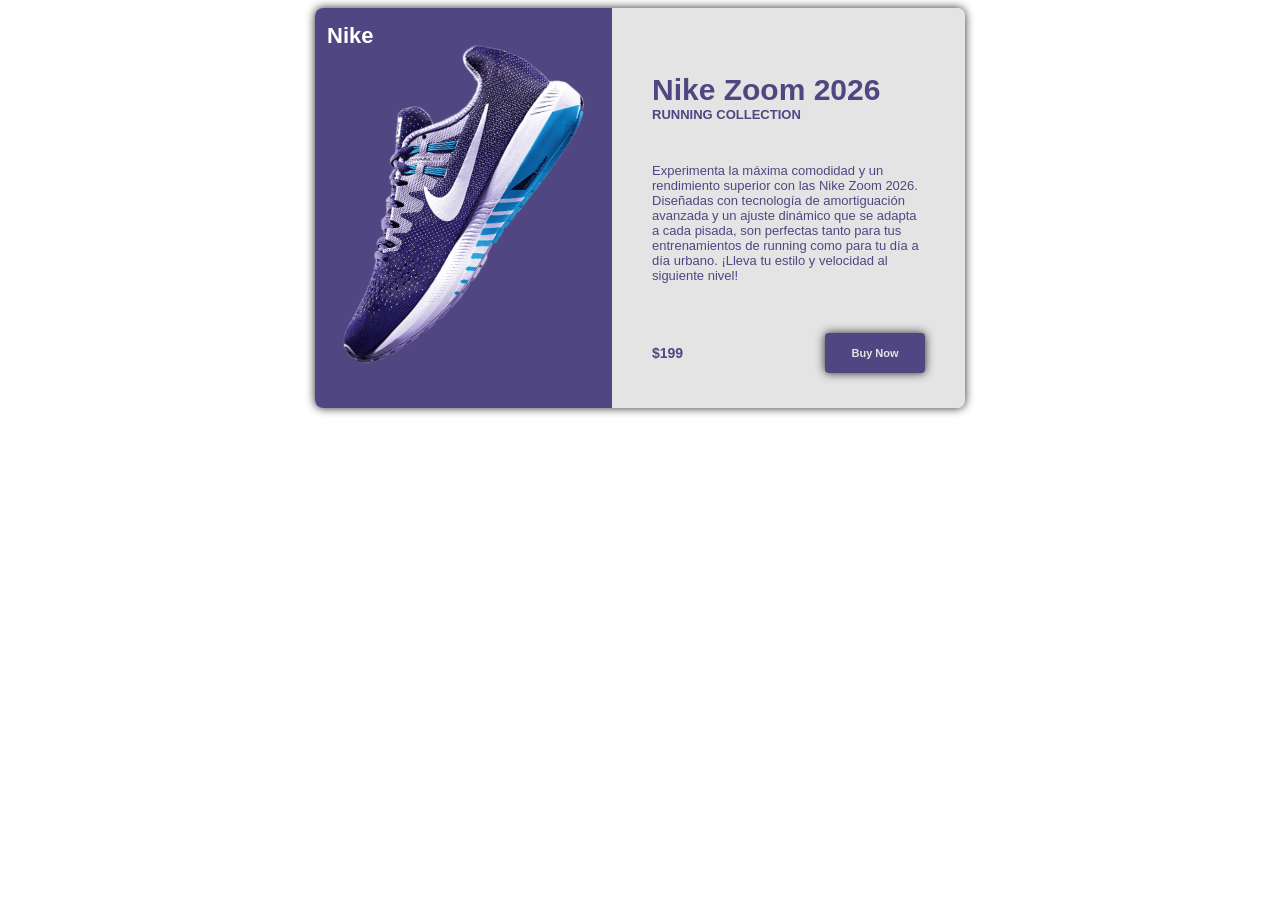
<file: 11 proyecto/index.html>
<!DOCTYPE html>
<html lang="en">
<head>
    <meta charset="UTF-8">
    <meta name="viewport" content="width=device-width, initial-scale=1.0">
    <title>Product</title>

    <link rel="stylesheet" href="style.css">
</head>
<body>
    <merchandise-card
        brand = "Nike"
        prod_img = "./img1.png"
        alt_img = "Imagen producto"
        name = "Nike Zoom 2026"
        model = "Running Collection"
        price = "$199"
        name_button = "Buy Now"
        effect_3d = "true"
    >
        Experimenta la máxima comodidad y un rendimiento superior con las Nike Zoom 2026. Diseñadas con tecnología de amortiguación avanzada y un ajuste dinámico que se adapta a cada pisada, son perfectas tanto para tus entrenamientos de running como para tu día a día urbano. ¡Lleva tu estilo y velocidad al siguiente nivel!
    </merchandise-card>

    <script type="module" src="my-project.js"></script>
</body>
</html>
</file>
<file: 11 proyecto/style.css>
/* css no sirve todo opera con el :host en .js*/

.product_card.product_card {
    background-color: #f3f3f3;
    padding: 20px;
    border-radius: 8px;
    display: flex;
    flex-direction: column;
    max-width: 300px;
    margin: auto;
    transition: all 0.2s ease;
}

.product_image {
    width: 100%;
    height: auto;
    border-radius: 8px;
}

.product_info {
    padding: 10px 0;
}

@media (min-width: 768px) {
    .product_card {
        flex-direction: row;
        max-width: 600px;
    }

    .product_image, .product_info {
        flex: 1;
    }
}
</file>
